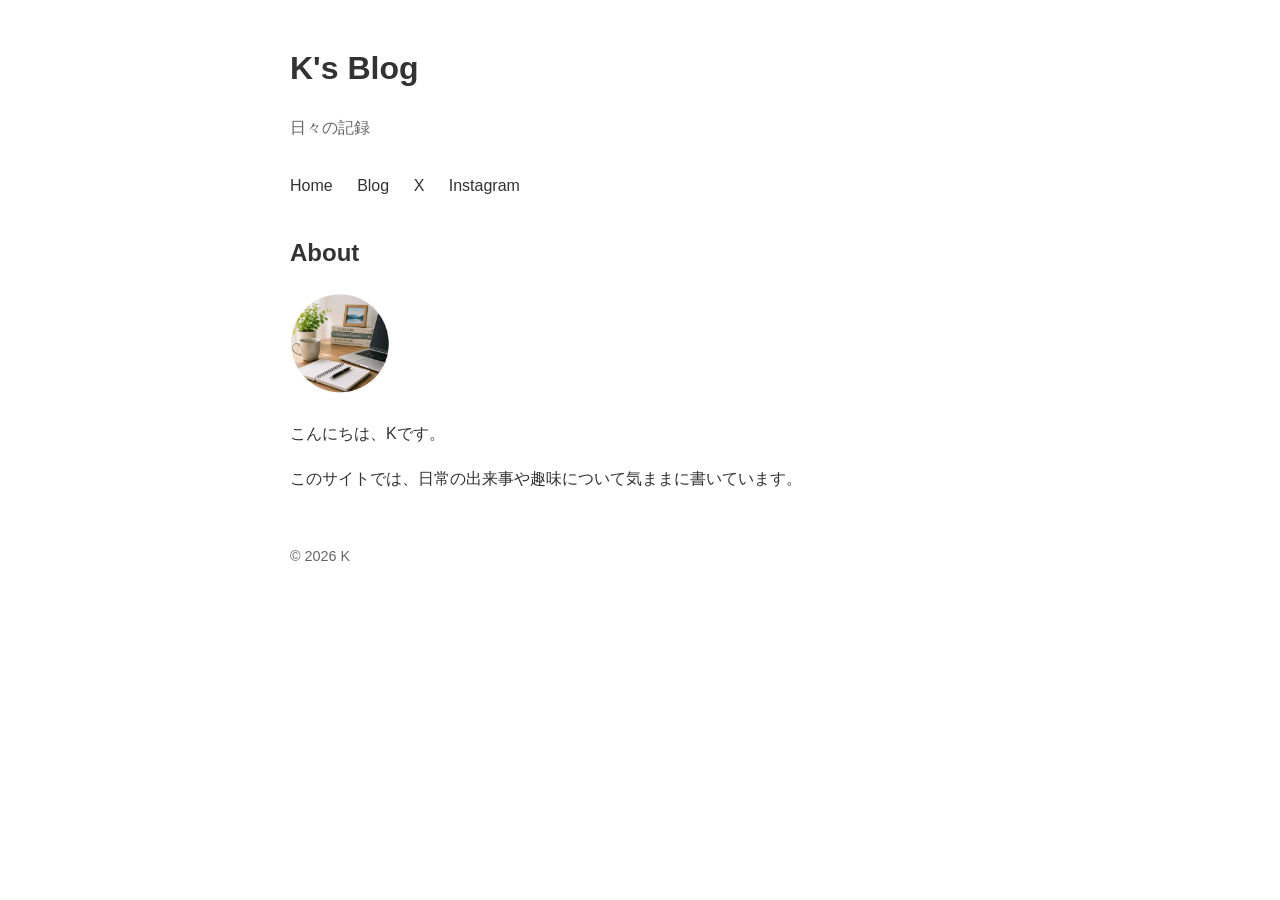
<file: index.html>
<!DOCTYPE html>
<html lang="ja">
<head>
    <meta charset="UTF-8">
    <title>K'sブログ</title>

    <link rel="stylesheet" href="css/style.css">
</head>

<body>

<h1>K's Blog</h1>
<p class="subtitle">日々の記録</p>

<nav>
    <a href="index.html">Home</a>
    <a href="blog.html">Blog</a>
    <a href="https://x.com/あなたのID"
   target="_blank"
   rel="noopener noreferrer">X</a>
    <a href="https://www.instagram.com/あなたのID/"
   target="_blank"
   rel="noopener noreferrer">Instagram</a>
</nav>

<h2>About</h2>

<img src="images/profile.png"
     class="profile-image"
     alt="プロフィール画像">
    
<p>
こんにちは、Kです。
</p>
   
<p>
このサイトでは、日常の出来事や趣味について気ままに書いています。
</p>

<footer>
    © 2026 K
</footer>

</body>
</html>
</file>
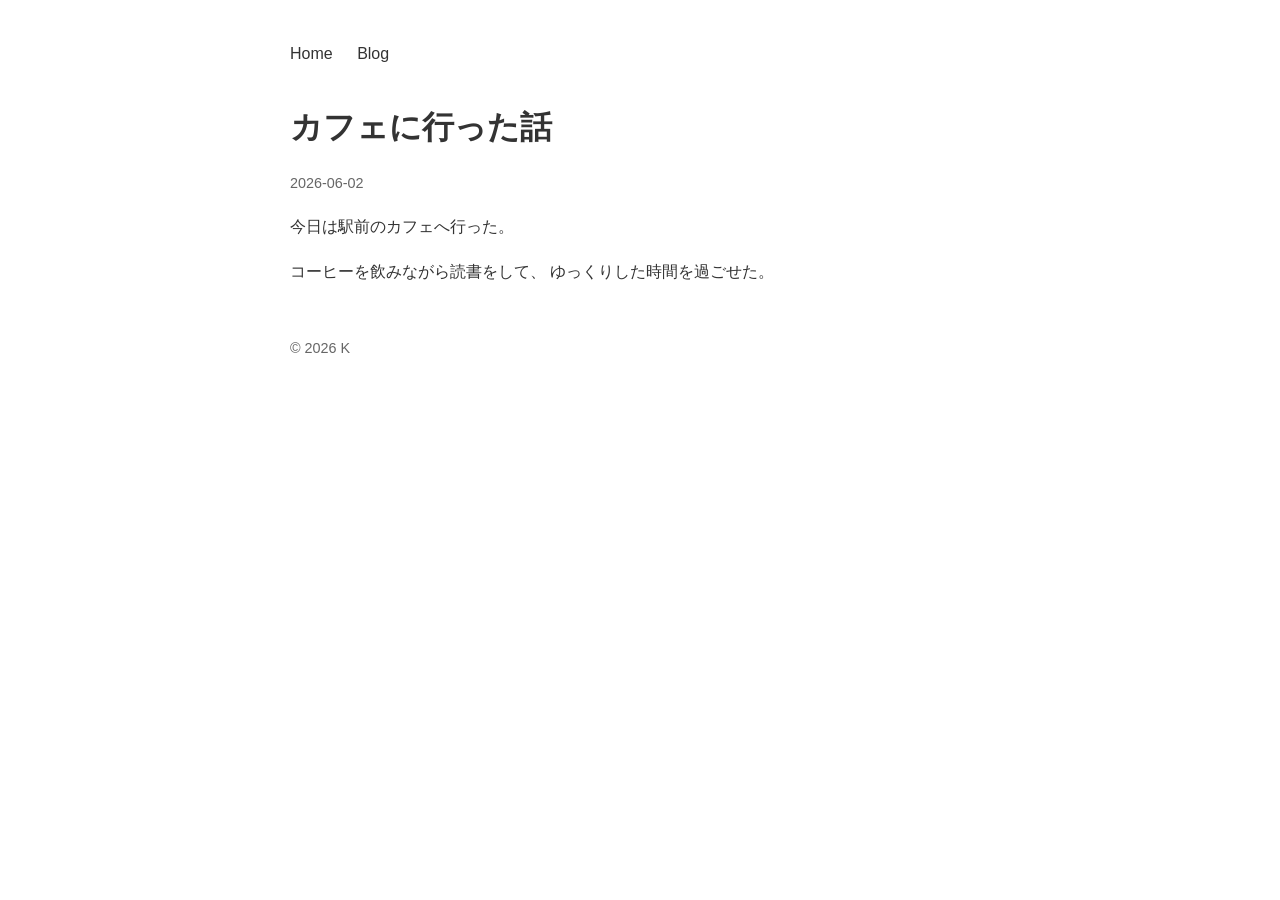
<file: posts/cafe.html>
<!DOCTYPE html>
<html lang="ja">
<head>
<meta charset="UTF-8">
<title>カフェに行った話</title>

<link rel="stylesheet" href="../css/style.css">
</head>

<body>

<nav>
    <a href="../index.html">Home</a>
    <a href="../blog.html">Blog</a>
</nav>

<h1>カフェに行った話</h1>

<p class="date">2026-06-02</p>

<p>
今日は駅前のカフェへ行った。
</p>

<p>
コーヒーを飲みながら読書をして、
ゆっくりした時間を過ごせた。
</p>

<footer>
    © 2026 K
</footer>

</body>
</html>
</file>
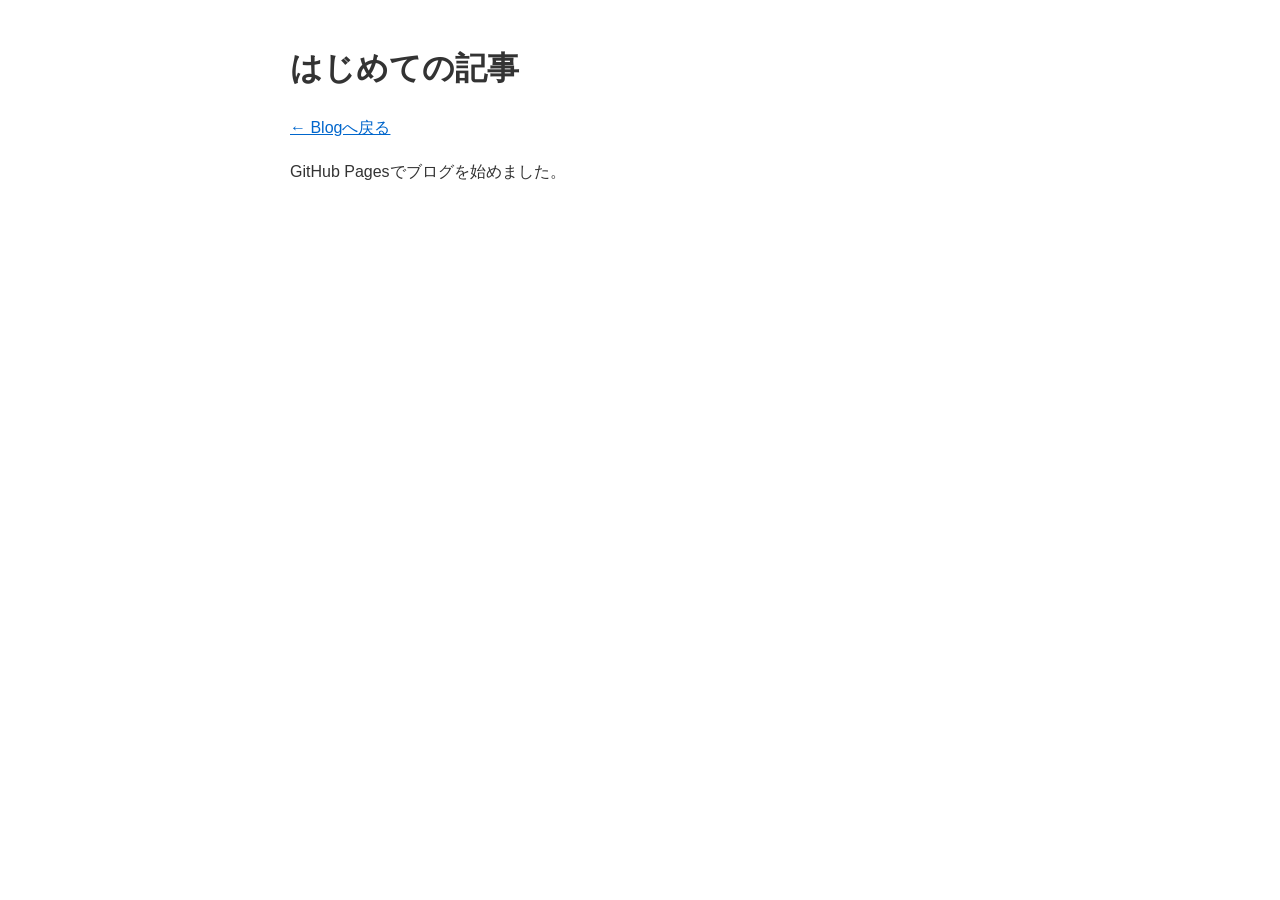
<file: posts/first-post.html>
<!DOCTYPE html>
<html lang="ja">
<head>
<meta charset="UTF-8">
<title>はじめての記事</title>

<link rel="stylesheet" href="../css/style.css">
</head>

<body>

<h1>はじめての記事</h1>

<p><a href="../blog.html">← Blogへ戻る</a></p>

<p>
GitHub Pagesでブログを始めました。
</p>

</body>
</html>
</file>
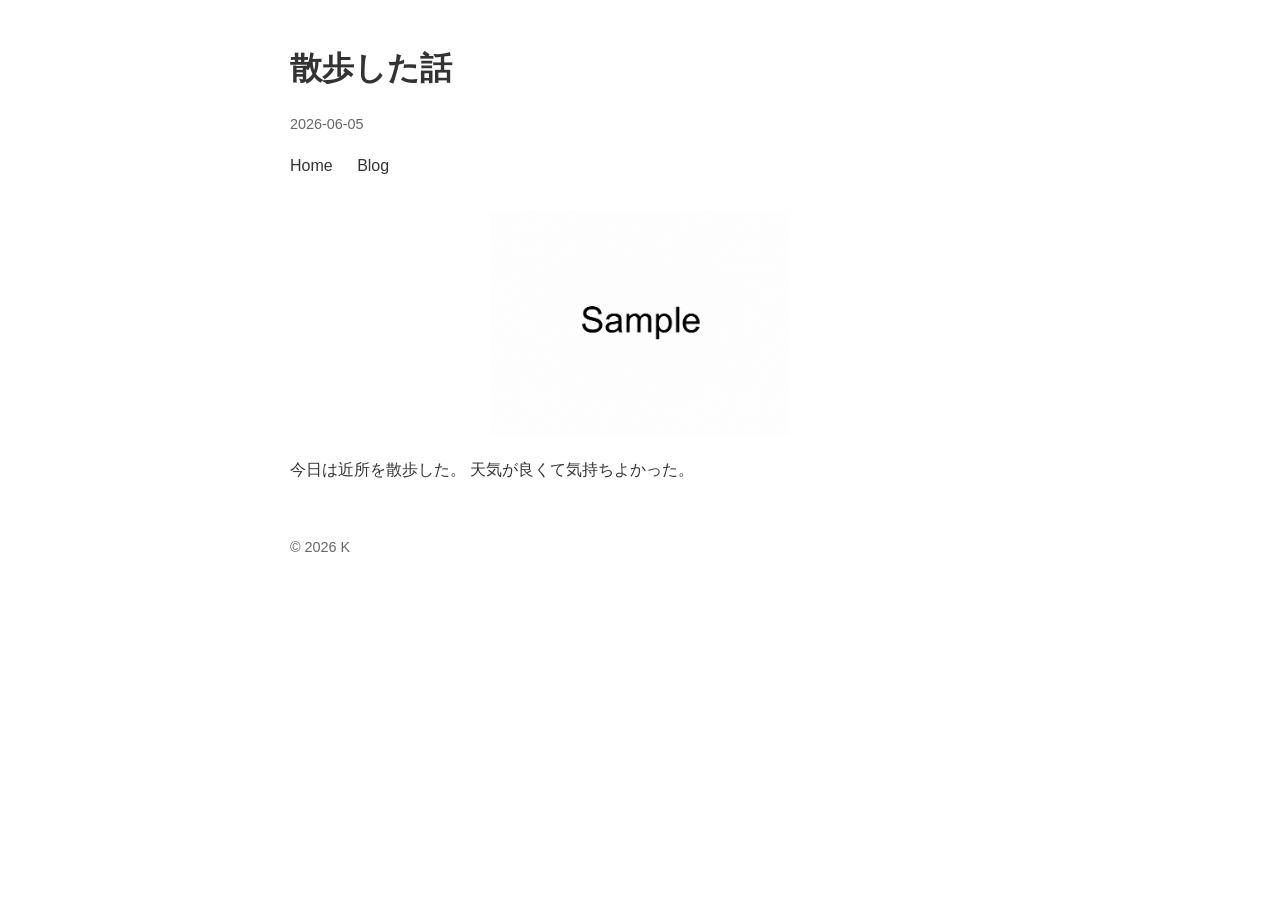
<file: posts/walk.html>
<!DOCTYPE html>
<html lang="ja">
<head>
<meta charset="UTF-8">
<title>散歩した話</title>

<link rel="stylesheet" href="../css/style.css">
</head>

<body>

<h1>散歩した話</h1>

<p class="date">2026-06-05</p>

<nav>
    <a href="../index.html">Home</a>
    <a href="../blog.html">Blog</a>
</nav>

<img src="../images/Sample1.png"
     class="post-image"
     alt="散歩中の風景">

<p>
今日は近所を散歩した。
天気が良くて気持ちよかった。
</p>

</body>
</html>

<footer>
    © 2026 K
</footer>
</file>
<file: css/style.css>
body {
    max-width: 700px;
    margin: 40px auto;
    padding: 0 20px;
    font-family: sans-serif;
    line-height: 1.8;
    color: #333;
}

a {
    color: #0066cc;
}

a:hover {
    opacity: 0.8;
}

h1 {
    margin-bottom: 5px;
}

.subtitle {
    color: #666;
    margin-bottom: 30px;
}

nav {
    margin-bottom: 30px;
}

nav a {
    margin-right: 20px;
    color: #333;
    text-decoration: none;
}

nav a:hover {
    text-decoration: underline;
}

.post-image {
    width: 300px;
    max-width: 100%;
    display: block;
    margin: 20px auto;
}

.date {
    color: #666;
    font-size: 0.9em;
}

.profile-image {
    width: 100px;
    height: 100px;
    object-fit: cover;
    border-radius: 50%;
}

footer {
    margin-top: 50px;
    color: #666;
    font-size: 0.9em;
}

img {
    max-width: 100%;
    height: auto;
}
</file>
